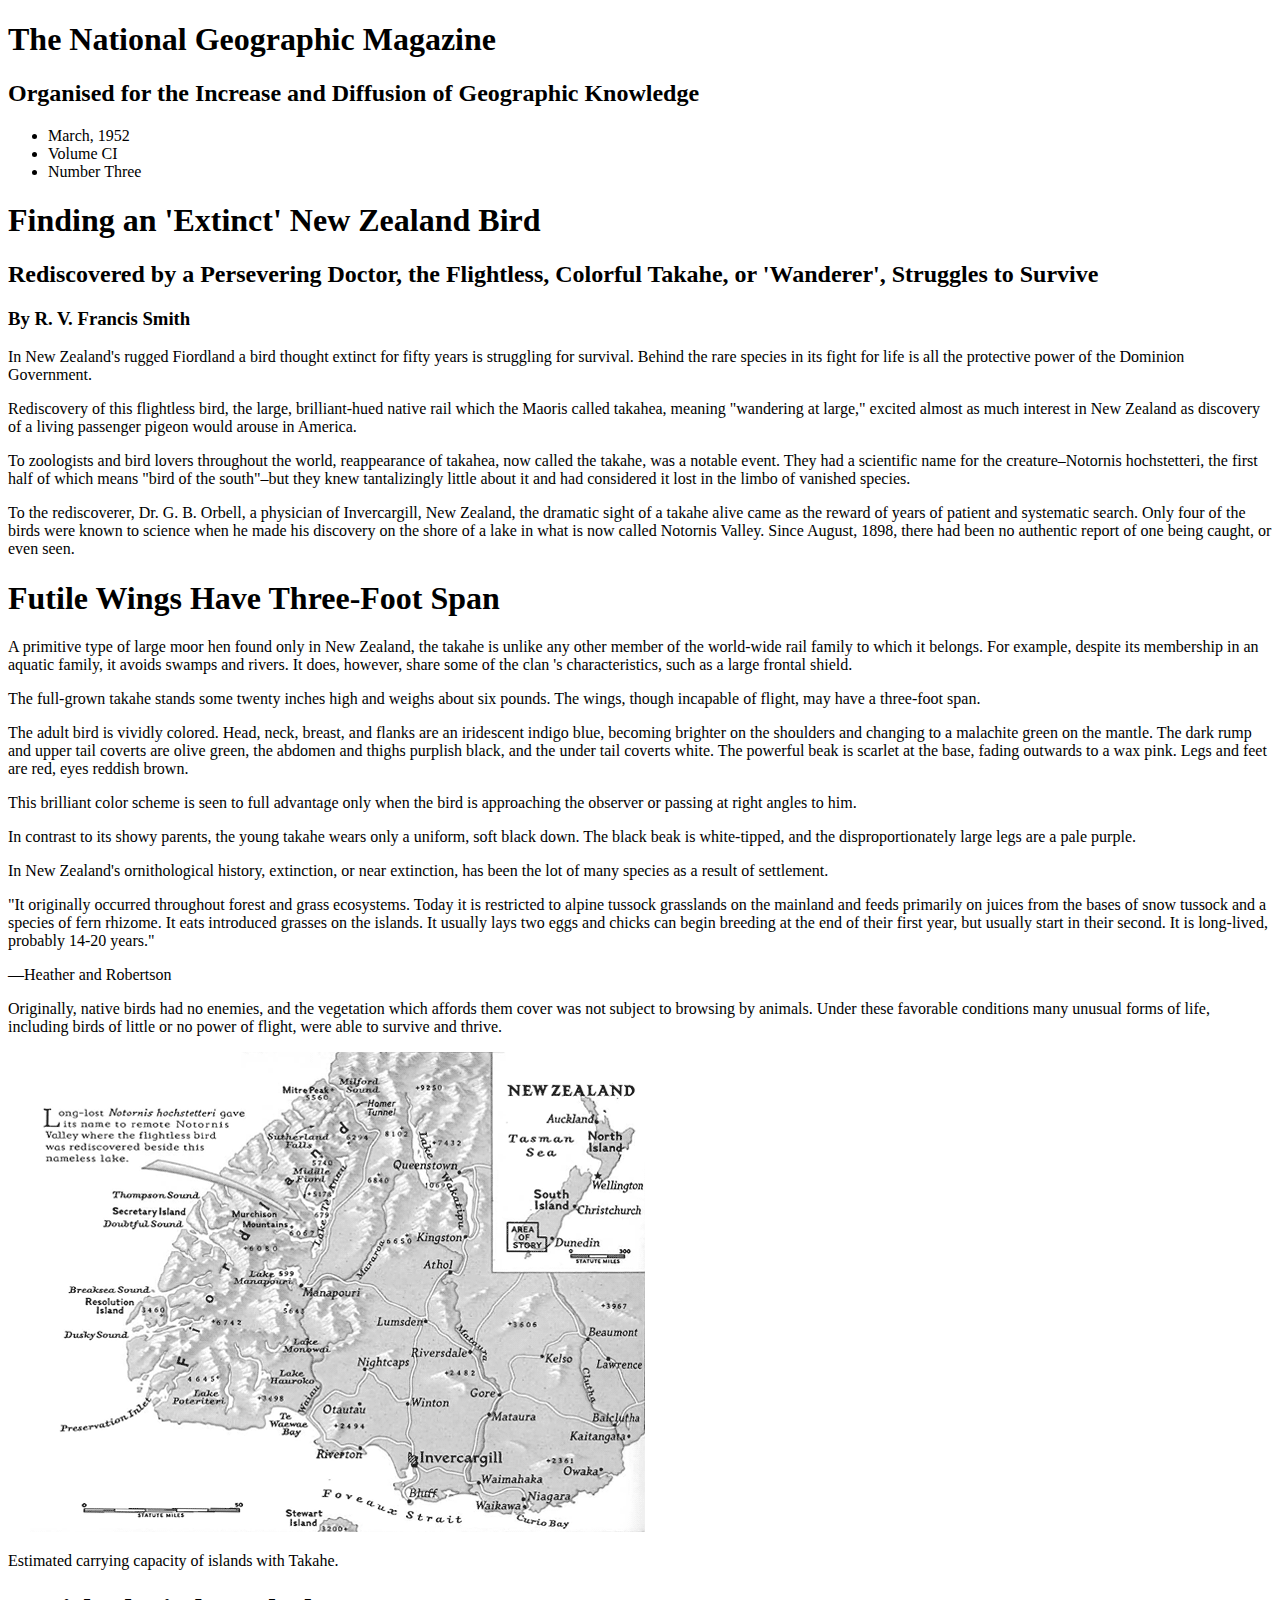
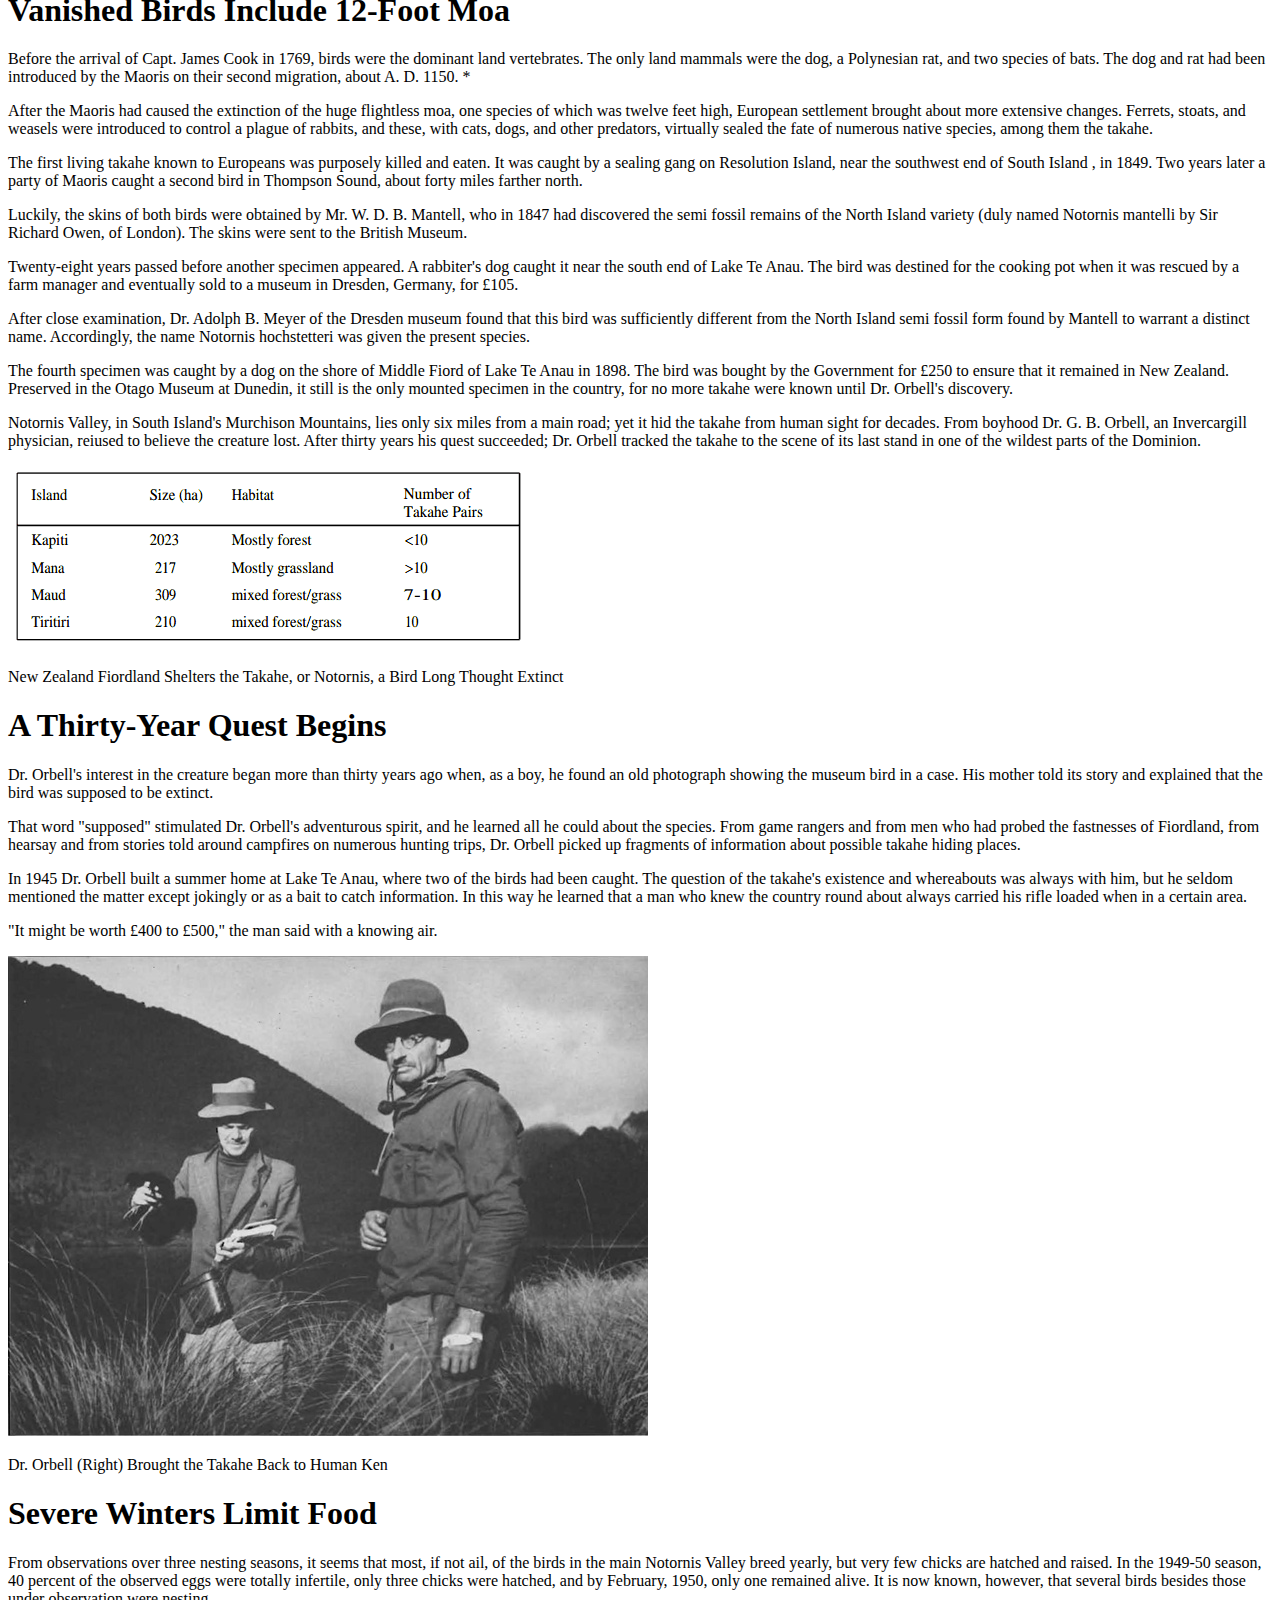
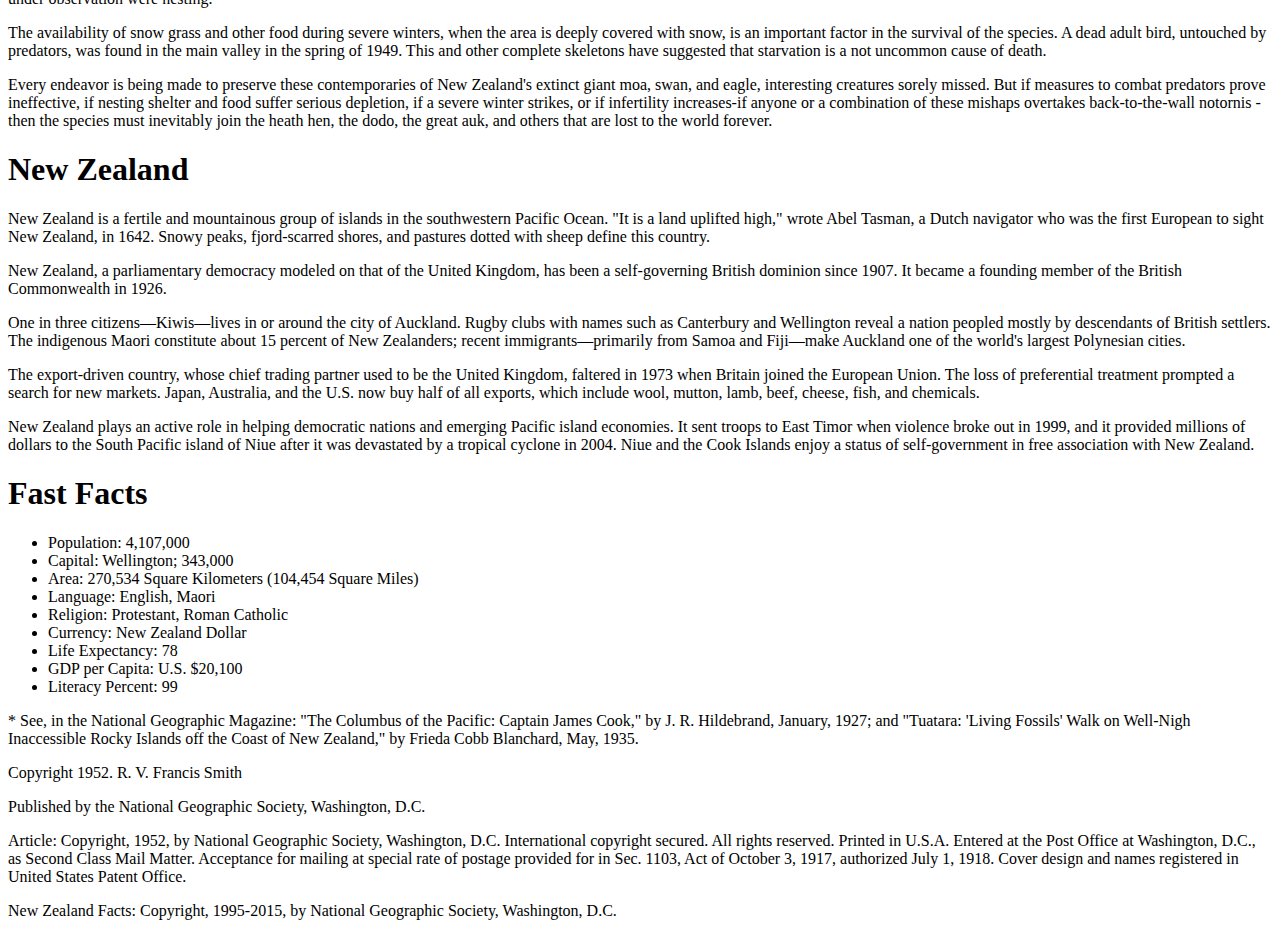
<file: home.html>
<!DOCTYPE html>
<html>
<head>
	<meta charset="utf-8">
	<title>The National Geographic Magazine</title>

</head>

<body>

	<header>
		<h1>The National Geographic Magazine</h1>
		<h2>Organised for the Increase and Diffusion of Geographic Knowledge</h2>

		<ul>
			<li>March, 1952</li>
			<li>Volume CI</li>
			<li>Number Three</li>
		</ul>
	</header>
	
	<article>

	<section class="intro">
		<h1>Finding an 'Extinct' New Zealand Bird</h1>
		<h2>Rediscovered by a Persevering Doctor, the Flightless, Colorful Takahe, or 'Wanderer', Struggles to Survive</h2>
		<h3>By R. V. Francis Smith</h3>

		<p>In New Zealand's rugged Fiordland a bird thought extinct for fifty years is struggling for survival. Behind the rare species in its fight for life is all the protective power of the Dominion Government.</p>
		<p>Rediscovery of this flightless bird, the large, brilliant-hued native rail which the Maoris called takahea, meaning "wandering at large," excited almost as much interest in New Zealand as discovery of a living passenger pigeon would arouse in America.</p>
		<p>To zoologists and bird lovers throughout the world, reappearance of takahea, now called the takahe, was a notable event. They had a scientific name for the creature–Notornis hochstetteri, the first half of which means "bird of the south"–but they knew tantalizingly little about it and had considered it lost in the limbo of vanished species.</p>			
		<p>To the rediscoverer, Dr. G. B. Orbell, a physician of Invercargill, New Zealand, the dramatic sight of a takahe alive came as the reward of years of patient and systematic search. Only four of the birds were known to science when he made his discovery on the shore of a lake in what is now called Notornis Valley. Since August, 1898, there had been no authentic report of one being caught, or even seen.</p>
	</section>

	<section class="appearance">
		<h1>Futile Wings Have Three-Foot Span</h1>

		<p>A primitive type of large moor hen found only in New Zealand, the takahe is unlike any other member of the world-wide rail family to which it belongs. For example, despite its membership in an aquatic family, it avoids swamps and rivers. It does, however, share some of the clan 's characteristics, such as a large frontal shield.</p>
		<p>The full-grown takahe stands some twenty inches high and weighs about six pounds. The wings, though incapable of flight, may have a three-foot span.</p>
		<p>The adult bird is vividly colored. Head, neck, breast, and flanks are an iridescent indigo blue, becoming brighter on the shoulders and changing to a malachite green on the mantle. The dark rump and upper tail coverts are olive green, the abdomen and thighs purplish black, and the under tail coverts white. The powerful beak is scarlet at the base, fading outwards to a wax pink. Legs and feet are red, eyes reddish brown.</p>
		<p>This brilliant color scheme is seen to full advantage only when the bird is approaching the observer or passing at right angles to him.</p>
		<p>In contrast to its showy parents, the young takahe wears only a uniform, soft black down. The black beak is white-tipped, and the disproportionately large legs are a pale purple.</p>
		<p>In New Zealand's ornithological history, extinction, or near extinction, has been the lot of many species as a result of settlement.</p>
		<p>"It originally occurred throughout forest and grass ecosystems. Today it is restricted to alpine tussock grasslands on the mainland and feeds primarily on juices from the bases of snow tussock and a species of fern rhizome. It eats introduced grasses on the islands. It usually lays two eggs and chicks can begin breeding at the end of their first year, but usually start in their second. It is long-lived, probably 14-20 years."</p>
		<p>—Heather and Robertson</p>
		<p>Originally, native birds had no enemies, and the vegetation which affords them cover was not subject to browsing by animals. Under these favorable conditions many unusual forms of life, including birds of little or no power of flight, were able to survive and thrive.</p>

        <img src="img/new-zealand.png">
		<p>Estimated carrying capacity of islands with Takahe.</p>
	</section>

	<section class="lost-birds">
		<h1>Vanished Birds Include 12-Foot Moa</h1>

		<p>Before the arrival of Capt. James Cook in 1769, birds were the dominant land vertebrates. The only land mammals were the dog, a Polynesian rat, and two species of bats. The dog and rat had been introduced by the Maoris on their second migration, about A. D. 1150. *</p>
		<p>After the Maoris had caused the extinction of the huge flightless moa, one species of which was twelve feet high, European settlement brought about more extensive changes. Ferrets, stoats, and weasels were introduced to control a plague of rabbits, and these, with cats, dogs, and other predators, virtually sealed the fate of numerous native species, among them the takahe.</p>
		<p>The first living takahe known to Europeans was purposely killed and eaten. It was caught by a sealing gang on Resolution Island, near the southwest end of South Island , in 1849. Two years later a party of Maoris caught a second bird in Thompson Sound, about forty miles farther north.</p>
		<p>Luckily, the skins of both birds were obtained by Mr. W. D. B. Mantell, who in 1847 had discovered the semi fossil remains of the North Island variety (duly named Notornis mantelli by Sir Richard Owen, of London). The skins were sent to the British Museum.</p>
		<p>Twenty-eight years passed before another specimen appeared. A rabbiter's dog caught it near the south end of Lake Te Anau. The bird was destined for the cooking pot when it was rescued by a farm manager and eventually sold to a museum in Dresden, Germany, for £105.</p>
		<p>After close examination, Dr. Adolph B. Meyer of the Dresden museum found that this bird was sufficiently different from the North Island semi fossil form found by Mantell to warrant a distinct name. Accordingly, the name Notornis hochstetteri was given the present species.</p>
		<p>The fourth specimen was caught by a dog on the shore of Middle Fiord of Lake Te Anau in 1898. The bird was bought by the Government for £250 to ensure that it remained in New Zealand. Preserved in the Otago Museum at Dunedin, it still is the only mounted specimen in the country, for no more takahe were known until Dr. Orbell's discovery.</p>
		<p>Notornis Valley, in South Island's Murchison Mountains, lies only six miles from a main road; yet it hid the takahe from human sight for decades. From boyhood Dr. G. B. Orbell, an Invercargill physician, reiused to believe the creature lost. After thirty years his quest succeeded; Dr. Orbell tracked the takahe to the scene of its last stand in one of the wildest parts of the Dominion.</p>

		<img src="img/carrying-capacity.png">
		<p>New Zealand Fiordland Shelters the Takahe, or Notornis, a Bird Long Thought Extinct</p>
	</section>

	<section class="timeline">
		<h1>A Thirty-Year Quest Begins</h1>

		<p>Dr. Orbell's interest in the creature began more than thirty years ago when, as a boy, he found an old photograph showing the museum bird in a case. His mother told its story and explained that the bird was supposed to be extinct.</p>
		<p>That word "supposed" stimulated Dr. Orbell's adventurous spirit, and he learned all he could about the species. From game rangers and from men who had probed the fastnesses of Fiordland, from hearsay and from stories told around campfires on numerous hunting trips, Dr. Orbell picked up fragments of information about possible takahe hiding places.</p>
		<p>In 1945 Dr. Orbell built a summer home at Lake Te Anau, where two of the birds had been caught. The question of the takahe's existence and whereabouts was always with him, but he seldom mentioned the matter except jokingly or as a bait to catch information. In this way he learned that a man who knew the country round about always carried his rifle loaded when in a certain area.</p>
		<p>"It might be worth £400 to £500," the man said with a knowing air.</p>
		<img src="img/bent-billiard-pipe.jpg">
		<p>Dr. Orbell (Right) Brought the Takahe Back to Human Ken</p>
	</section>

	<section class="winter">
		<h1>Severe Winters Limit Food</h1>

		<p>From observations over three nesting seasons, it seems that most, if not ail, of the birds in the main Notornis Valley breed yearly, but very few chicks are hatched and raised. In the 1949-50 season, 40 percent of the observed eggs were totally infertile, only three chicks were hatched, and by February, 1950, only one remained alive. It is now known, however, that several birds besides those under observation were nesting.</p>
		<p>The availability of snow grass and other food during severe winters, when the area is deeply covered with snow, is an important factor in the survival of the species. A dead adult bird, untouched by predators, was found in the main valley in the spring of 1949. This and other complete skeletons have suggested that starvation is a not uncommon cause of death.</p>
		<p>Every endeavor is being made to preserve these contemporaries of New Zealand's extinct giant moa, swan, and eagle, interesting creatures sorely missed. But if measures to combat predators prove ineffective, if nesting shelter and food suffer serious depletion, if a severe winter strikes, or if infertility increases-if anyone or a combination of these mishaps overtakes back-to-the-wall notornis -then the species must inevitably join the heath hen, the dodo, the great auk, and others that are lost to the world forever.</p>
	</section>
	
	<section class="new-zealand">
		<h1>New Zealand</h1>

		<p>New Zealand is a fertile and mountainous group of islands in the southwestern Pacific Ocean. "It is a land uplifted high," wrote Abel Tasman, a Dutch navigator who was the first European to sight New Zealand, in 1642. Snowy peaks, fjord-scarred shores, and pastures dotted with sheep define this country.</p>
		<p>New Zealand, a parliamentary democracy modeled on that of the United Kingdom, has been a self-governing British dominion since 1907. It became a founding member of the British Commonwealth in 1926.</p>
		<p>One in three citizens—Kiwis—lives in or around the city of Auckland. Rugby clubs with names such as Canterbury and Wellington reveal a nation peopled mostly by descendants of British settlers. The indigenous Maori constitute about 15 percent of New Zealanders; recent immigrants—primarily from Samoa and Fiji—make Auckland one of the world's largest Polynesian cities.</p>
		<p>The export-driven country, whose chief trading partner used to be the United Kingdom, faltered in 1973 when Britain joined the European Union. The loss of preferential treatment prompted a search for new markets. Japan, Australia, and the U.S. now buy half of all exports, which include wool, mutton, lamb, beef, cheese, fish, and chemicals.</p>
		<p>New Zealand plays an active role in helping democratic nations and emerging Pacific island economies. It sent troops to East Timor when violence broke out in 1999, and it provided millions of dollars to the South Pacific island of Niue after it was devastated by a tropical cyclone in 2004. Niue and the Cook Islands enjoy a status of self-government in free association with New Zealand.</p>
	</section>

	<section class="fast-facts">
		<h1>Fast Facts</h1>
		
		<ul>
			<li>Population: 4,107,000</li>
			<li>Capital: Wellington; 343,000</li>
			<li>Area: 270,534 Square Kilometers (104,454 Square Miles)</li>
			<li>Language: English, Maori</li>
			<li>Religion: Protestant, Roman Catholic</li>
			<li>Currency: New Zealand Dollar</li>
			<li>Life Expectancy: 78</li>
			<li>GDP per Capita: U.S. $20,100</li>
			<li>Literacy Percent: 99</li>
		</ul>

		<p>* See, in the National Geographic Magazine: "The Columbus of the Pacific: Captain James Cook," by J. R. Hildebrand, January, 1927; and "Tuatara: 'Living Fossils' Walk on Well-Nigh Inaccessible Rocky Islands off the Coast of New Zealand," by Frieda Cobb Blanchard, May, 1935.</p>
	</section>
	
	</article>

	<footer>
		<p>Copyright 1952. R. V. Francis Smith</p>
		<p>Published by the National Geographic Society, Washington, D.C.</p>
		<p>Article: Copyright, 1952, by National Geographic Society, Washington, D.C. International copyright secured. All rights reserved. Printed in U.S.A. Entered at the Post Office at Washington, D.C., as Second Class Mail Matter. Acceptance for mailing at special rate of postage provided for in Sec. 1103, Act of October 3, 1917, authorized July 1, 1918. Cover design and names registered in United States Patent Office.</p>
		<p>New Zealand Facts: Copyright, 1995-2015, by National Geographic Society, Washington, D.C.</p>
	</footer>


</body>

</html>
</file>
